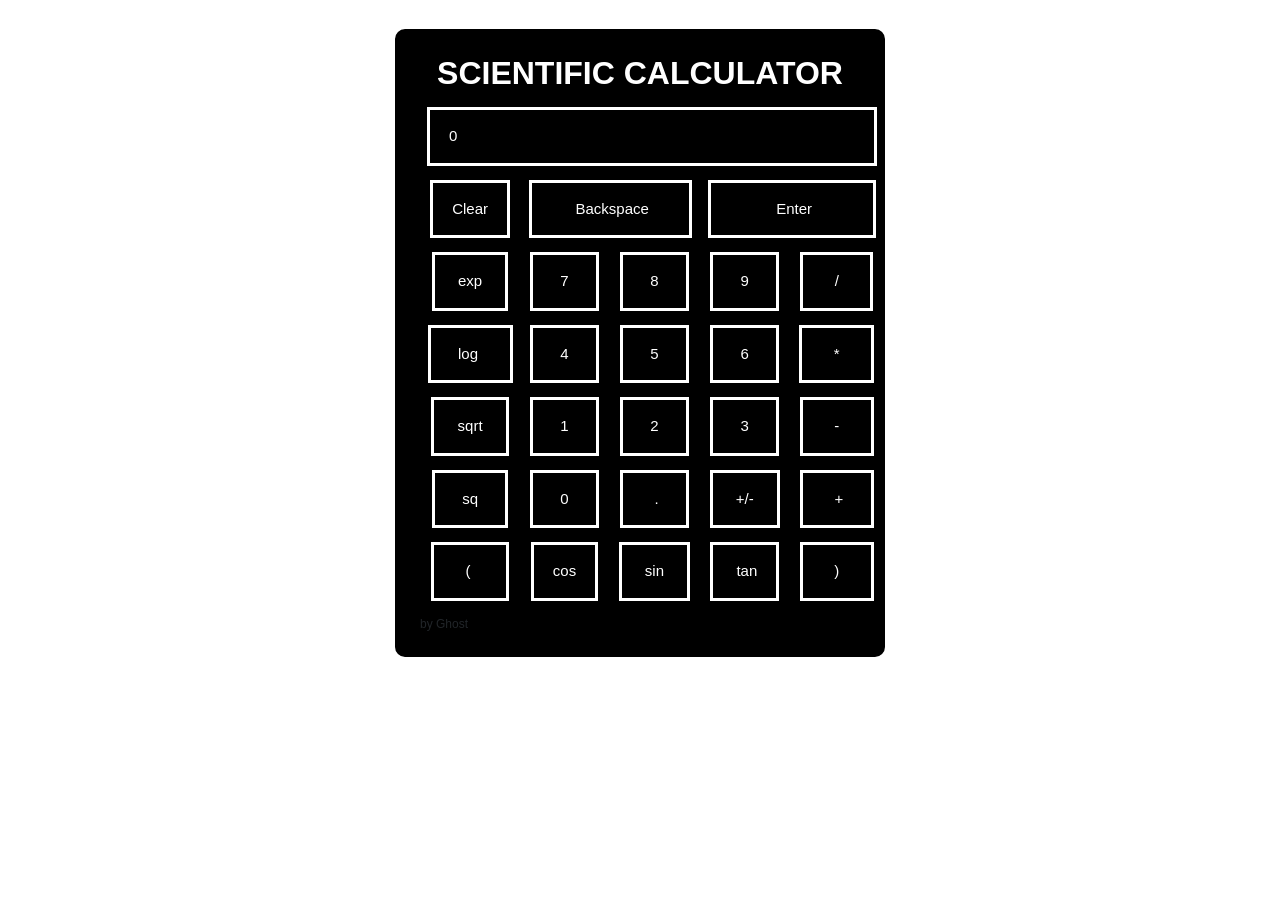
<file: index.html>
<!DOCTYPE html>
<html>
<head>
<title>Scientific Calculator</title>
<meta charset="utf-8">
<meta name="viewport" content="width=device-width, initial-scale=1, shrink-to-fit=no">
<link rel="stylesheet" href="https://stackpath.bootstrapcdn.com/bootstrap/4.3.1/css/bootstrap.min.css" integrity="sha384-ggOyR0iXCbMQv3Xipma34MD+dH/1fQ784/j6cY/iJTQUOhcWr7x9JvoRxT2MZw1T" crossorigin="anonymous">
<script src="https://stackpath.bootstrapcdn.com/bootstrap/4.3.1/js/bootstrap.min.js" integrity="sha384-JjSmVgyd0p3pXB1rRibZUAYoIIy6OrQ6VrjIEaFf/nJGzIxFDsf4x0xIM+B07jRM" crossorigin="anonymous"></script>
<style>
	form{
	align-content: center;
	width:500px;
	padding:25px;
	margin:auto;
	border:5px solid #ffffff;
	border-radius:15px 15px;
	background: #000000;
	}
	
	input{
	background:#000000;
	color:#ffffff;
	font-size:15px;
	padding-top:15px;
	padding-bottom:15px;
	padding-left:19px;
	padding-right:19px;
	margin:6px;
	border: 3px solid #ffffff;
	}

	h2{
	text-align:center;
	color: #ffffff;

	}

	.sc{
	background:#000000;
	color:#ffffff;
	}
</style>
<script>
function addChar(input, character) {
	if(input.value == null || input.value == "0")
		input.value = character
	else
		input.value += character
}

function cos(form) {
	form.display.value = Math.cos(form.display.value);
}

function sin(form) {
	form.display.value = Math.sin(form.display.value);
}

function tan(form) {
	form.display.value = Math.tan(form.display.value);
}

function sqrt(form) {
	form.display.value = Math.sqrt(form.display.value);
}

function log(form) {
	form.display.value = Math.log(form.display.value);
}

function exp(form) {
	form.display.value = Math.exp(form.display.value);
}

function deleteChar(input) {
	input.value = input.value.substring(0, input.value.length - 1)
}

function changeSign(input) {
	if(input.value.substring(0, 1) == "-")
		input.value = input.value.substring(1, input.value.length)
	else
		input.value = "-" + input.value
}

function compute(form) {
	form.display.value = eval(form.display.value)
}

function square(form) {
	form.display.value = eval(form.display.value) * eval(form.display.value)
}

function checkNum(str) {
	for (var i = 0; i < str.length; i++) {
		var ch = str.substring(i, i+1)
		if (ch < "0" || ch > "9") {
			if (ch != "/" && ch != "*" && ch != "+" && ch != "-" && ch != "."
				&& ch != "(" && ch!= ")") {
				alert("invalid entry!")
				return false
				}
			}
		}
		return true
}
</script>
</head>
<body bgcolor="black" onload="alert('hello there... welcome ')">
<br>
<form name="sci-calc">
<h2><b>SCIENTIFIC CALCULATOR</b></h2>
<table cellspacing="0" cellpadding="1">
<TR>
<TD COLSPAN="8" ALIGN="center"><input NAME="display" class="sc" VALUE="0" SIZE="44" MAXLENGTH="25"></TD>
</TR>
<TR>                                  
<td align="center"><input type="button" value="Clear" ONCLICK="this.form.display.value = 0 "></TD>
<td align="center" colspan="2"><input type="button" value="      Backspace     " ONCLICK="deleteChar(this.form.display)"></TD>
<td align="center" colspan="2"><input type="button" value="           Enter          " NAME="Enter" ONCLICK="if (checkNum(this.form.display.value)) { compute(this.form) }"></TD>
</TR> 
<TR>
<td align="center"><input type="button" value=" exp " ONCLICK="if (checkNum(this.form.display.value)) { exp(this.form) }"></TD>
<td align="center"><input type="button" value="  7  " ONCLICK="addChar(this.form.display, '7')"></TD>
<td align="center"><input type="button" value="  8  " ONCLICK="addChar(this.form.display, '8')"></TD>
<td align="center"><input type="button" value="  9  " ONCLICK="addChar(this.form.display, '9')"></TD>
<td align="center"><input type="button" value="   /   " ONCLICK="addChar(this.form.display, '/')"></TD>
</TR>                                  
<TR>                                   
<td align="center"><input type="button" value="  log   " ONCLICK="if (checkNum(this.form.display.value)) { log(this.form) }"></TD>
<td align="center"><input type="button" value="  4  " ONCLICK="addChar(this.form.display, '4')"></TD>
<td align="center"><input type="button" value="  5  " ONCLICK="addChar(this.form.display, '5')"></TD>
<td align="center"><input type="button" value="  6  " ONCLICK="addChar(this.form.display, '6')"></TD>
<td align="center"><input type="button" value="   *   " ONCLICK="addChar(this.form.display, '*')"></TD>
</TR>                                   
<TR>                                    
<td align="center"><input type="button" value=" sqrt " ONCLICK="if (checkNum(this.form.display.value)) { sqrt(this.form) }"></TD>
<td align="center"><input type="button" value="  1  " ONCLICK="addChar(this.form.display, '1')"></TD>
<td align="center"><input type="button" value="  2  " ONCLICK="addChar(this.form.display, '2')"></TD>
<td align="center"><input type="button" value="  3  " ONCLICK="addChar(this.form.display, '3')"></TD>
<td align="center"><input type="button" value="   -   " ONCLICK="addChar(this.form.display, '-')"></TD>
</TR>                                  
<TR>                                   
<td align="center"><input type="button" value="  sq  " ONCLICK="if (checkNum(this.form.display.value)) { square(this.form) }"></TD>
<td align="center"><input type="button" value="  0  " ONCLICK="addChar(this.form.display, '0')"></TD>
<td align="center"><input type="button" value="   .  " ONCLICK="addChar(this.form.display, '.')"></TD>
<td align="center"><input type="button" value=" +/- " ONCLICK="changeSign(this.form.display)"></TD>
<td align="center"><input type="button" value="   +  " ONCLICK="addChar(this.form.display, '+')"></TD>
</TR>                                  
<TR>                                   
<td align="center"><input type="button" value="   (    " ONCLICK="addChar(this.form.display, '(')"></TD>
<td align="center"><input type="button" value="cos" ONCLICK="if (checkNum(this.form.display.value)) { cos(this.form) }"></TD>
<td align="center"><input type="button" value=" sin " ONCLICK="if (checkNum(this.form.display.value)) { sin(this.form) }"></TD>
<td align="center"><input type="button" value=" tan" ONCLICK="if (checkNum(this.form.display.value)) { tan(this.form) }"></TD>
<td align="center"><input type="button" value="   )   " ONCLICK="addChar(this.form.display, ')')"></TD>
</TR>                                 
</table>
<sub color="white">by Ghost</sub>

</form>
<p style="text-align:center; margin-top:15px;">
  <a href="contributors.html" style="color:#ffffff;">View Contributors / Add Your Name →</a>
</p>
</body>
<script src="https://code.jquery.com/jquery-3.3.1.slim.min.js" integrity="sha384-q8i/X+965DzO0rT7abK41JStQIAqVgRVzpbzo5smXKp4YfRvH+8abtTE1Pi6jizo" crossorigin="anonymous"></script>
<script src="https://cdnjs.cloudflare.com/ajax/libs/popper.js/1.14.7/umd/popper.min.js" integrity="sha384-UO2eT0CpHqdSJQ6hJty5KVphtPhzWj9WO1clHTMGa3JDZwrnQq4sF86dIHNDz0W1" crossorigin="anonymous"></script>
</html>
</file>
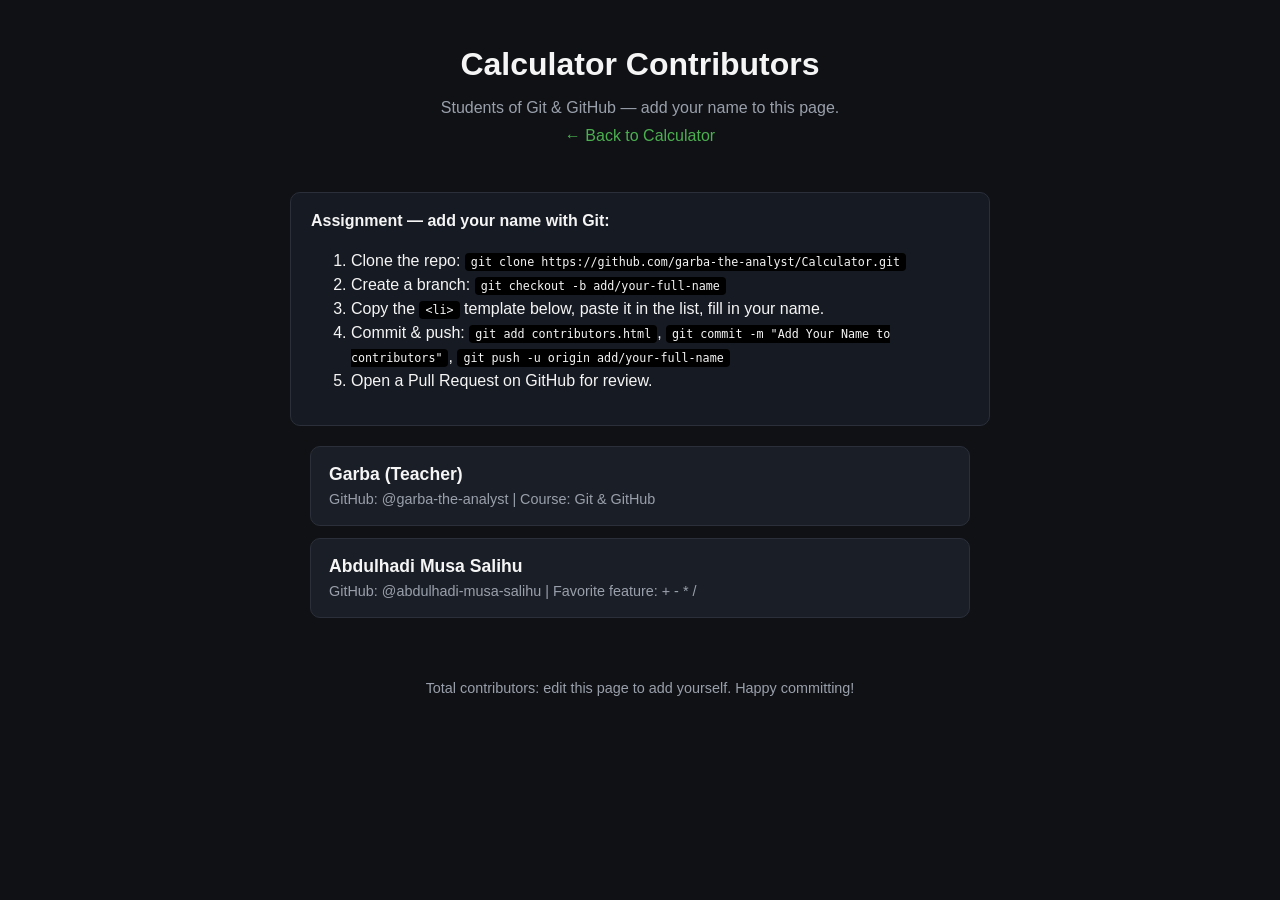
<file: contributors.html>
<!DOCTYPE html>
<html lang="en">
<head>
<meta charset="utf-8">
<meta name="viewport" content="width=device-width, initial-scale=1">
<title>Calculator — Contributors</title>
<style>
  :root {
    --bg: #0f1115;
    --card: #1a1e26;
    --accent: #4caf50;
    --text: #f5f5f5;
    --muted: #9aa0ab;
  }
  * { box-sizing: border-box; }
  body {
    margin: 0;
    font-family: -apple-system, BlinkMacSystemFont, "Segoe UI", Roboto, Arial, sans-serif;
    background: var(--bg);
    color: var(--text);
    line-height: 1.5;
  }
  header {
    text-align: center;
    padding: 40px 20px 20px;
  }
  header h1 { margin: 0 0 8px; font-size: 2rem; }
  header p { color: var(--muted); margin: 4px 0; }
  header a { color: var(--accent); text-decoration: none; }
  header a:hover { text-decoration: underline; }
  .instructions {
    max-width: 700px;
    margin: 20px auto;
    padding: 16px 20px;
    background: #161a22;
    border: 1px solid #2a2f3a;
    border-radius: 10px;
  }
  .instructions code {
    background: #000;
    padding: 2px 6px;
    border-radius: 4px;
    font-size: 0.9em;
  }
  main {
    max-width: 700px;
    margin: 0 auto 60px;
    padding: 0 20px;
  }
  #contributors-list {
    list-style: none;
    padding: 0;
    margin: 20px 0;
    display: grid;
    gap: 12px;
  }
  .contributor-card {
    background: var(--card);
    border: 1px solid #2a2f3a;
    border-radius: 10px;
    padding: 14px 18px;
    display: flex;
    flex-direction: column;
    gap: 2px;
  }
  .contributor-card .name {
    font-weight: 700;
    font-size: 1.1rem;
  }
  .contributor-card .meta {
    color: var(--muted);
    font-size: 0.9rem;
  }
  footer {
    text-align: center;
    color: var(--muted);
    padding-bottom: 40px;
    font-size: 0.9rem;
  }
</style>
</head>
<body>

<header>
  <h1>Calculator Contributors</h1>
  <p>Students of Git &amp; GitHub — add your name to this page.</p>
  <p><a href="index.html">← Back to Calculator</a></p>
</header>

<div class="instructions">
  <strong>Assignment — add your name with Git:</strong>
  <ol>
    <li>Clone the repo: <code>git clone https://github.com/garba-the-analyst/Calculator.git</code></li>
    <li>Create a branch: <code>git checkout -b add/your-full-name</code></li>
    <li>Copy the <code>&lt;li&gt;</code> template below, paste it in the list, fill in your name.</li>
    <li>Commit &amp; push: <code>git add contributors.html</code>, <code>git commit -m "Add Your Name to contributors"</code>, <code>git push -u origin add/your-full-name</code></li>
    <li>Open a Pull Request on GitHub for review.</li>
  </ol>
</div>

<main>
  <ul id="contributors-list">
    <!--
      STUDENTS: copy the template below, uncomment it, and fill in your details.
      Do NOT edit other people's entries — this keeps merge conflicts small.

      TEMPLATE:
      <li class="contributor-card">
        <span class="name">Your Full Name</span>
        <span class="meta">GitHub: @your-username | Favorite feature: + - * /</span>
      </li>
    -->

    <!-- Example entry (teacher). Students add BELOW this line. -->
    <li class="contributor-card">
      <span class="name">Garba (Teacher)</span>
      <span class="meta">GitHub: @garba-the-analyst | Course: Git &amp; GitHub</span>
    </li>

    <!-- STUDENTS: paste your <li> entries below this line. One <li> per student. -->

       <li class="contributor-card">
        <span class="name">Abdulhadi Musa Salihu</span>
        <span class="meta">GitHub: @abdulhadi-musa-salihu | Favorite feature: + - * /</span>
      </li>
      
  </ul>
</main>

<footer>
  Total contributors: edit this page to add yourself. Happy committing!
</footer>

</body>
</html>
</file>
